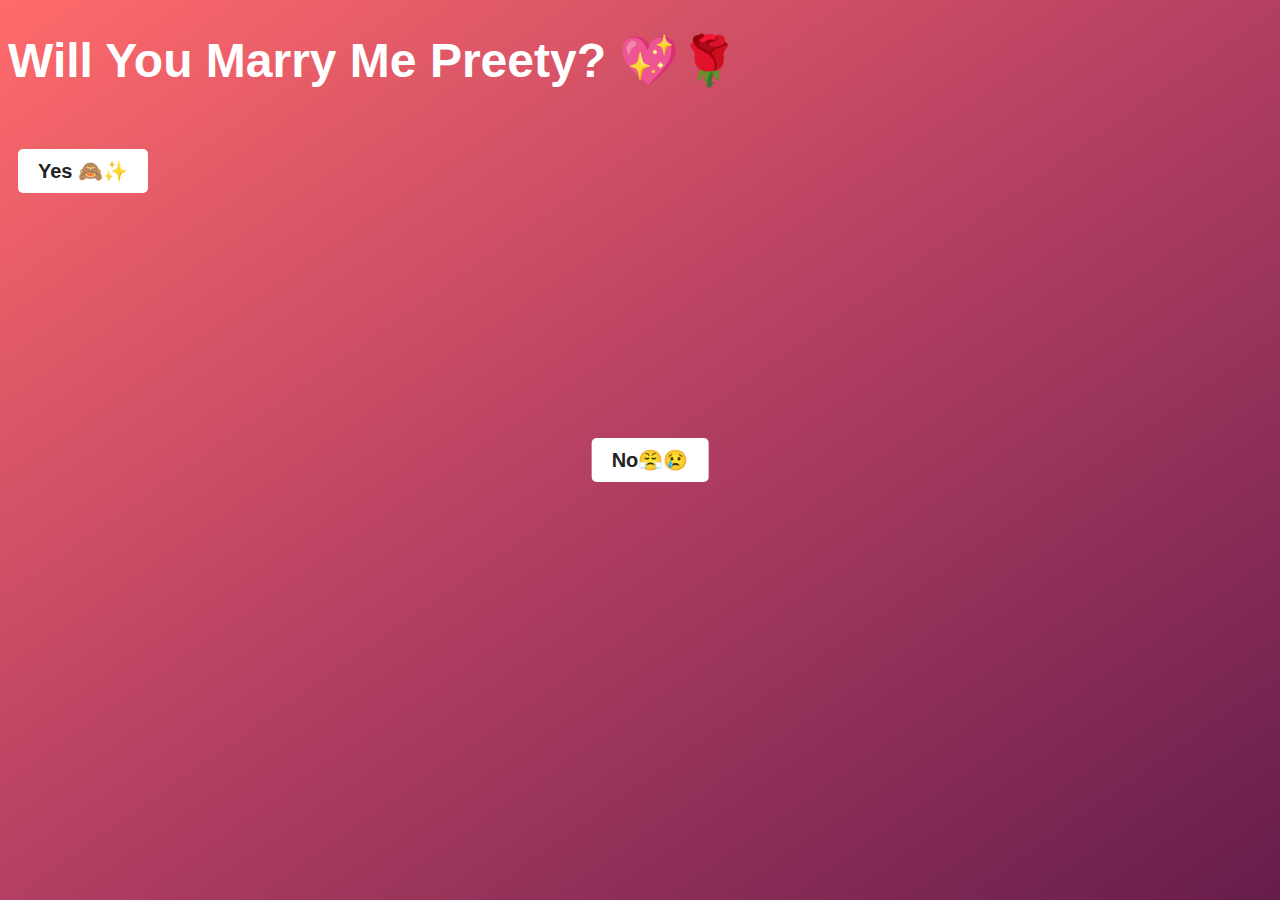
<file: index.html>
<!DOCTYPE html>
<html>
  <head>
    <meta charset="UTF-8">
    <title>I💓U Preety</title>
    <link rel="stylesheet" type="text/css" href="stylesheet.css">
    <style>
      button {
        font-size: 20px;
        padding: 10px 20px;
        margin: 10px;
        border-radius: 5px;
        cursor: pointer;
      }
      #no-button {
        position: absolute;
        top: 50%;
        left: 50%;
        transform: translate(-50%, -50%);
      }
    </style>
  </head>
  <body>
    <h1>Will You Marry Me Preety? 💖🌹</h1>
    <button id="yes-button" onclick="showMessage()">Yes 🙈✨</button>
    <button id="no-button" onclick="moveButton()">No😤😢</button>
    <script>
      function showMessage() {
        alert("Yay, I knew it😘. Love you babe <3💕🔗");
      }
      function moveButton() {
        var button = document.getElementById("no-button");
        var x = Math.floor(Math.random() * (window.innerWidth - button.offsetWidth));
        var y = Math.floor(Math.random() * (window.innerHeight - button.offsetHeight));
        button.style.left = x + "px";
        button.style.top = y + "px";
      }
    </script>
  </body>
</html>
</file>
<file: stylesheet.css>
body {
    background: linear-gradient(to bottom right, #ff6b6b, #b33f62, #661d4c);
    background-size: cover;
    background-position: center;
    background-attachment: fixed;
    font-family: 'Segoe UI', Tahoma, Geneva, Verdana, sans-serif;
    color: #fff;
  }
  
  .container {
    max-width: 800px;
    margin: 0 auto;
    text-align: center;
    padding: 50px;
    border-radius: 20px;
    background: linear-gradient(to bottom right, #ffa36b, #e056fd, #5499c7);
    box-shadow: 0 0 10px rgba(0, 0, 0, 0.5);
  }
  
  h1 {
    font-size: 48px;
    font-weight: bold;
    margin-bottom: 50px;
  }
  
  button {
    background-color: #fff;
    color: #222;
    font-size: 24px;
    font-weight: bold;
    padding: 20px 40px;
    margin: 20px;
    border: none;
    border-radius: 10px;
    cursor: pointer;
    transition: transform 0.3s ease;
  }
  
  button:active {
    transform: scale(0.95);
  }
  
  #no-btn {
    animation: slide 1.5s ease-in-out infinite;
  }
  
  @keyframes slide {
    0% {transform: translateX(0);}
    25% {transform: translateY(-10px);}
    50% {transform: translateX(-10px);}
    75% {transform: translateY(10px);}
    100% {transform: translateX(10px);}
  }
  
  #yes-btn {
    background-color: #ff6b6b;
    color: #fff;
    border: 2px solid #fff;
    box-shadow: 0 0 10px rgba(255, 107, 107, 0.5);
  }
  
  #yes-btn:hover {
    background-color: #e74c3c;
    box-shadow: 0 0 20px rgba(255, 107, 107, 0.5);
  }
  
  #yes-btn:active {
    transform: scale(0.95);
  }
</file>
